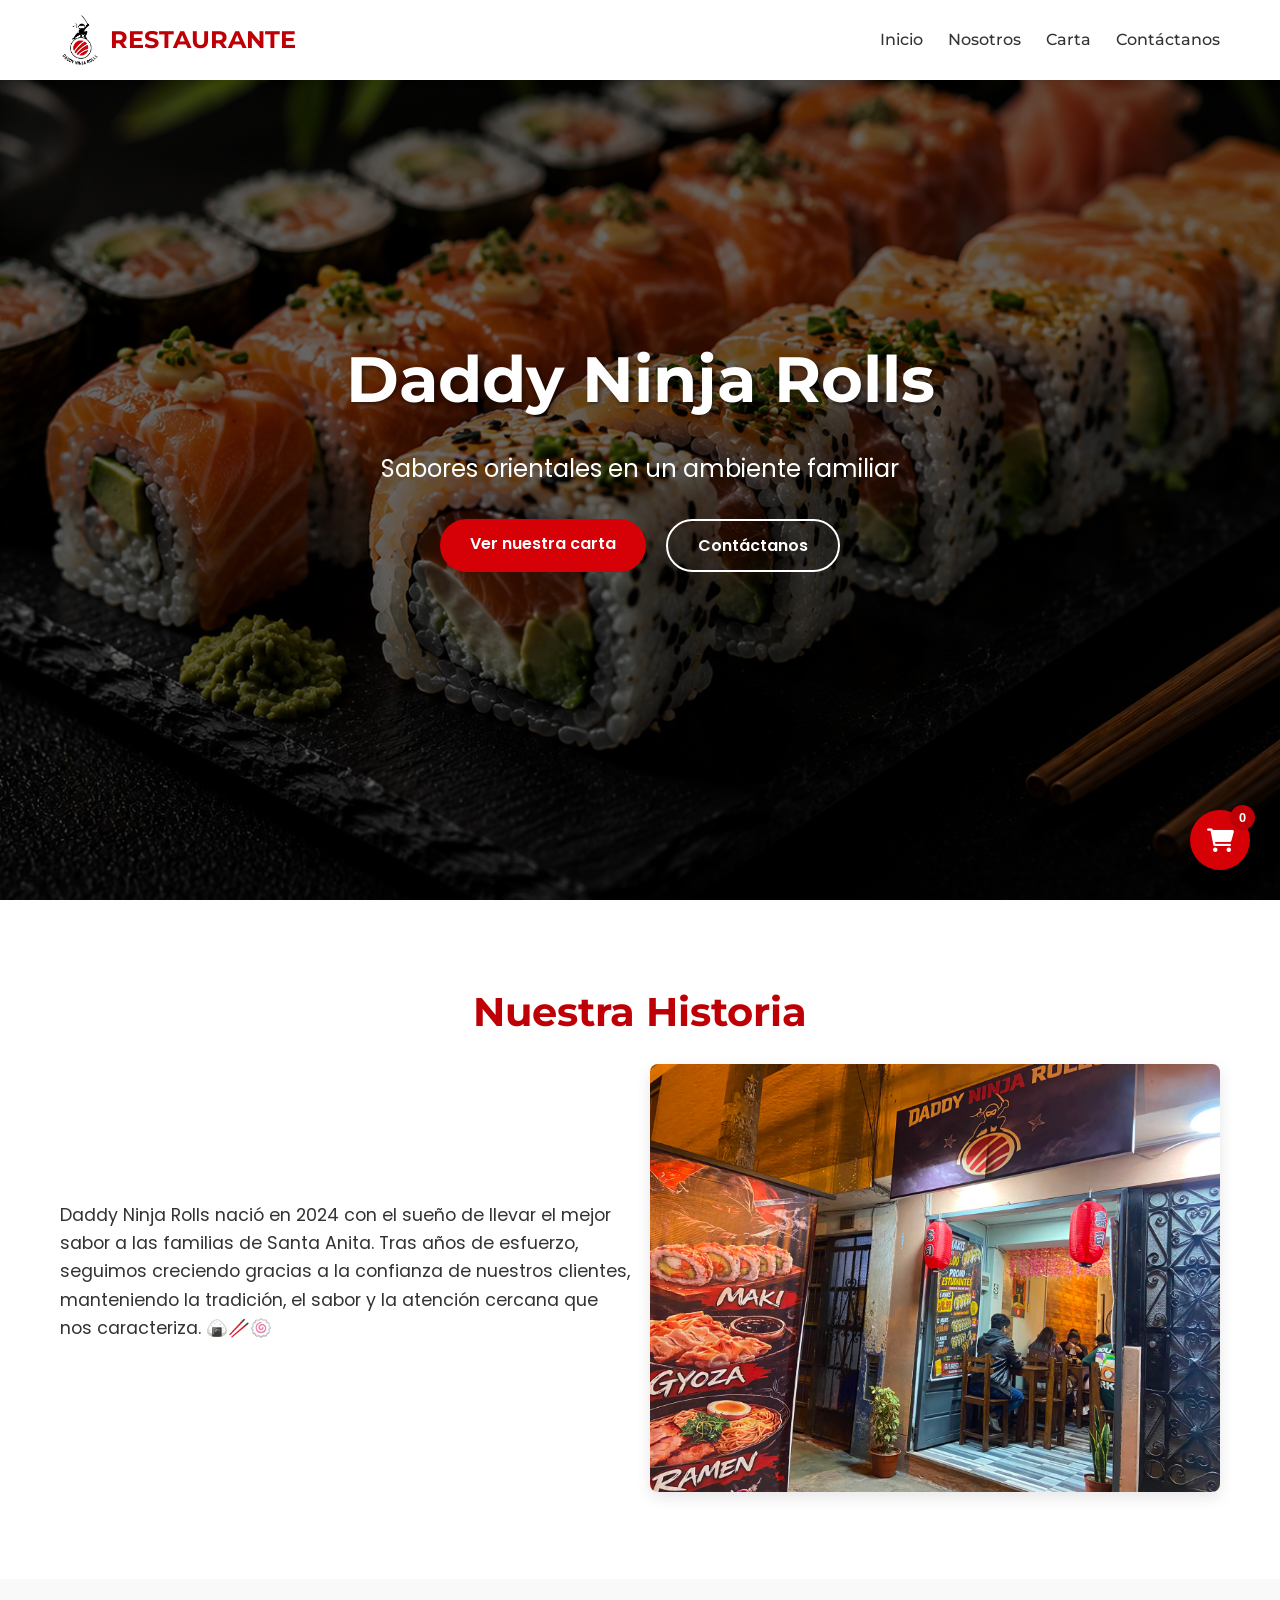
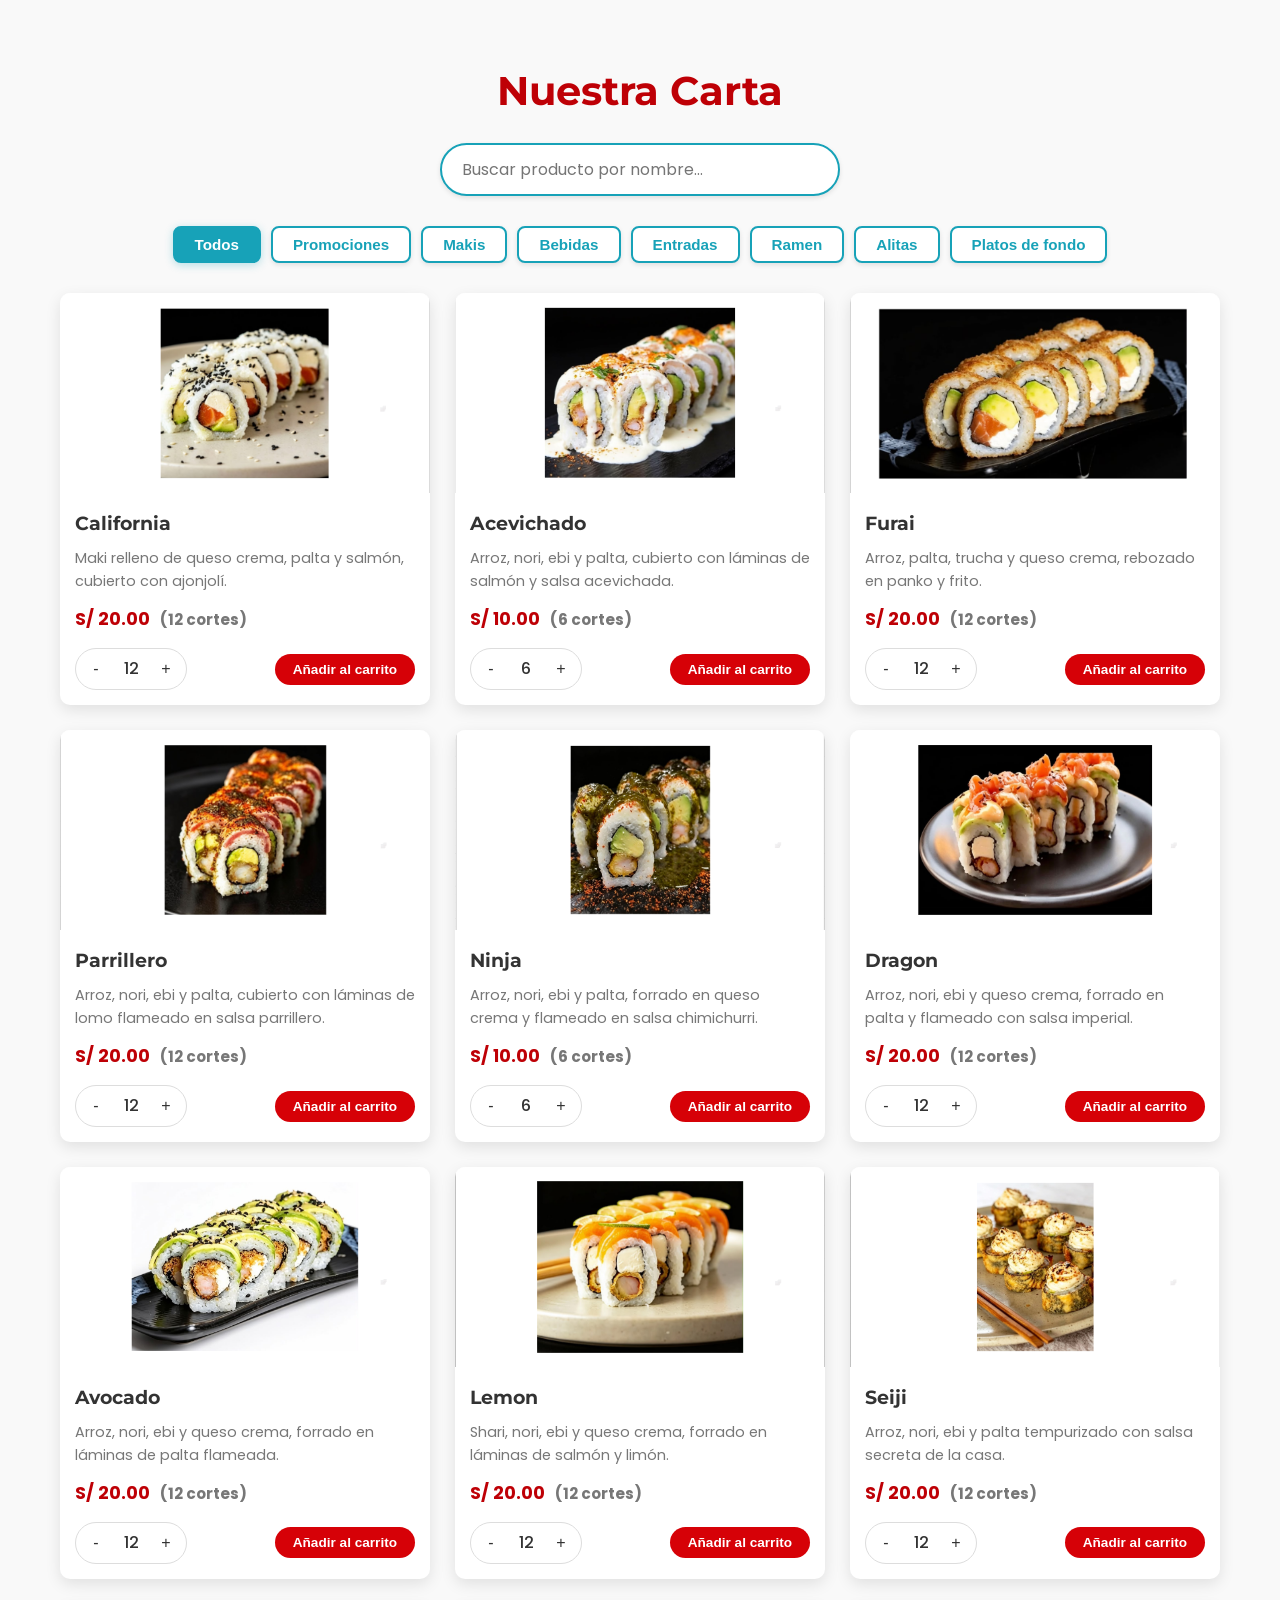
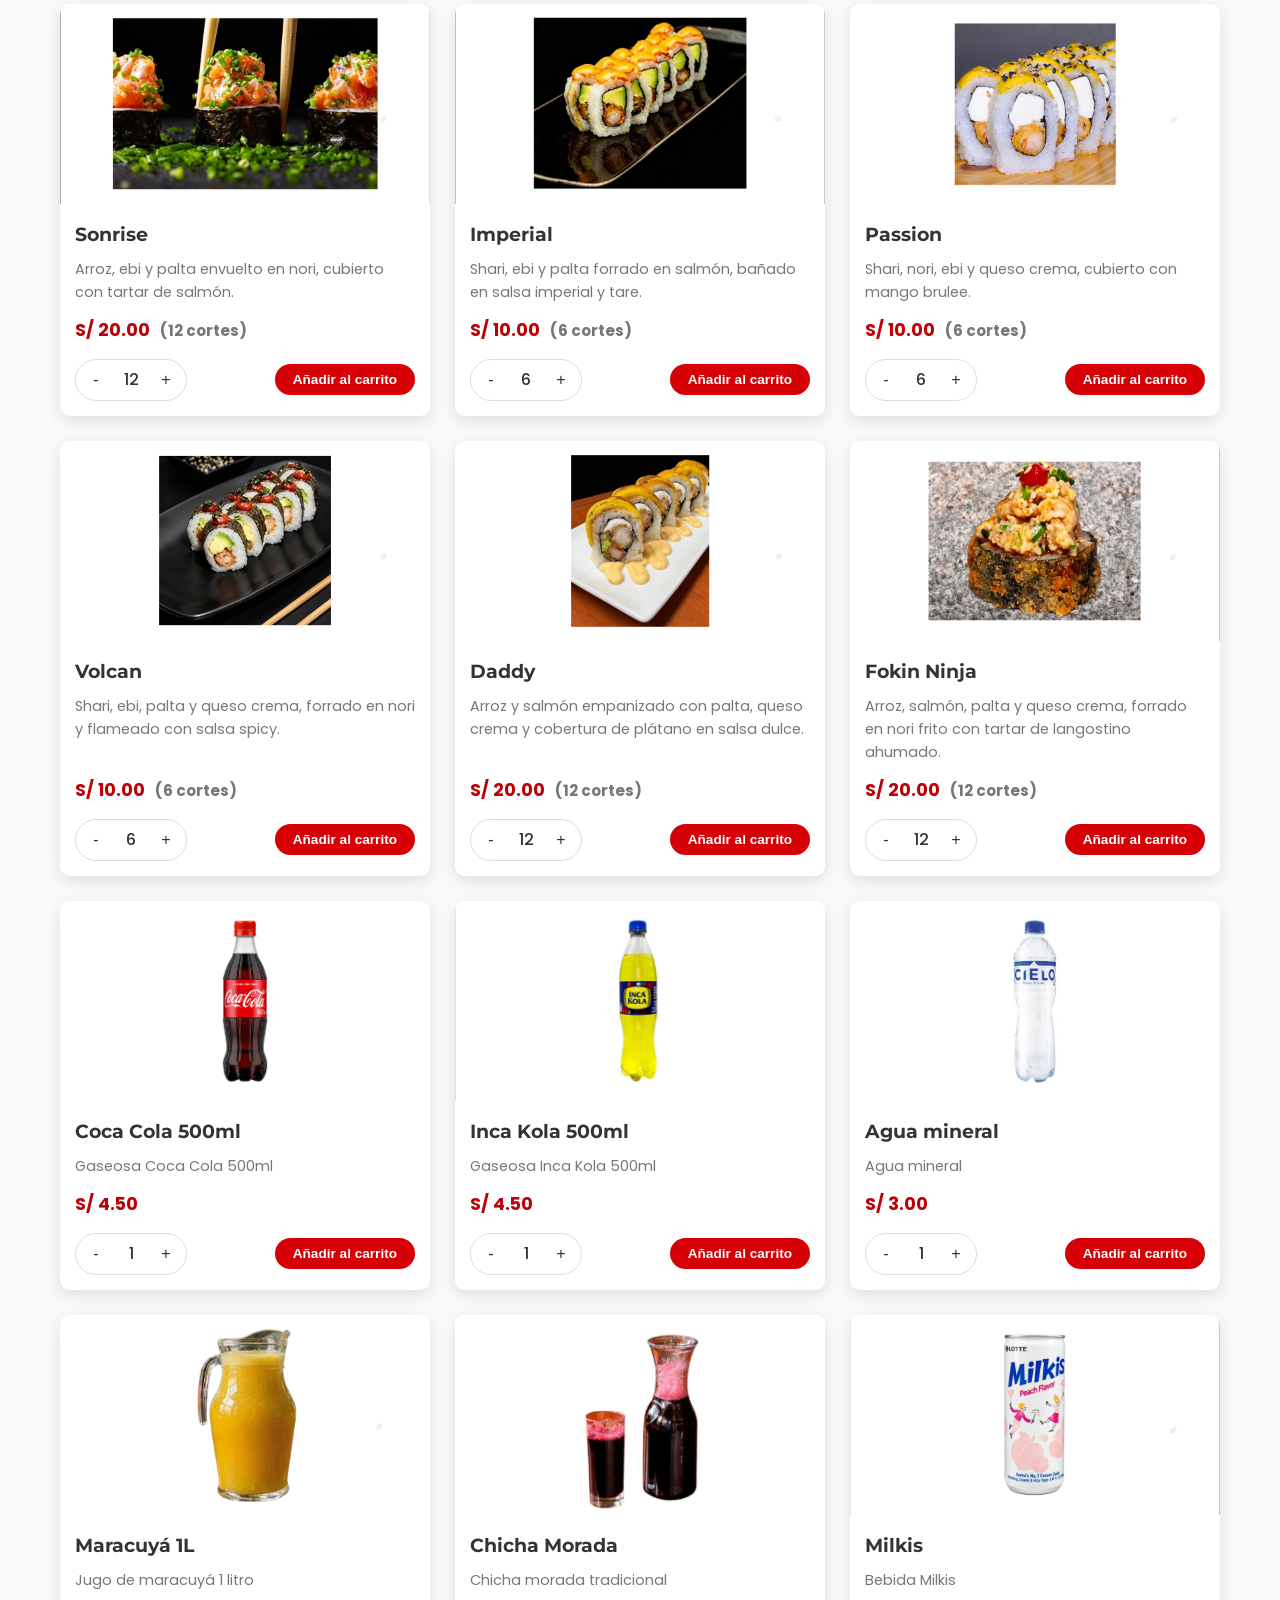
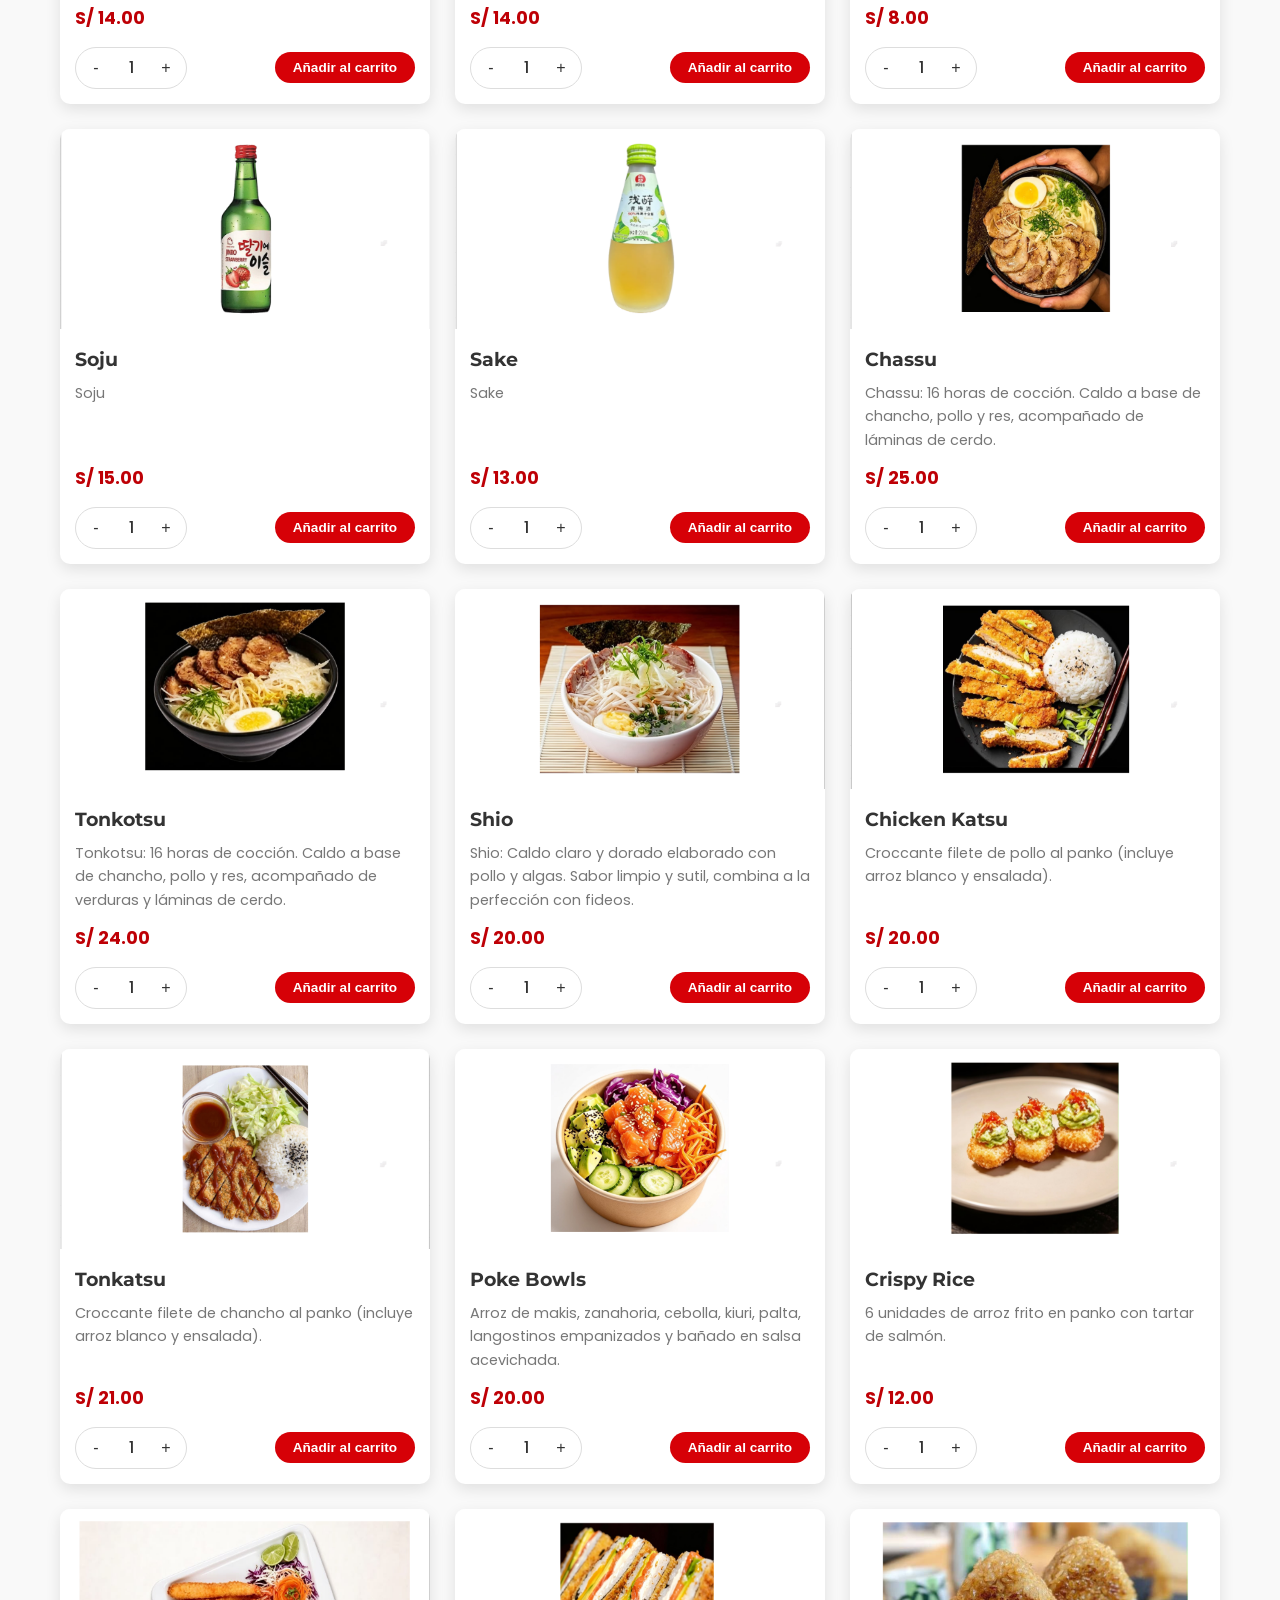
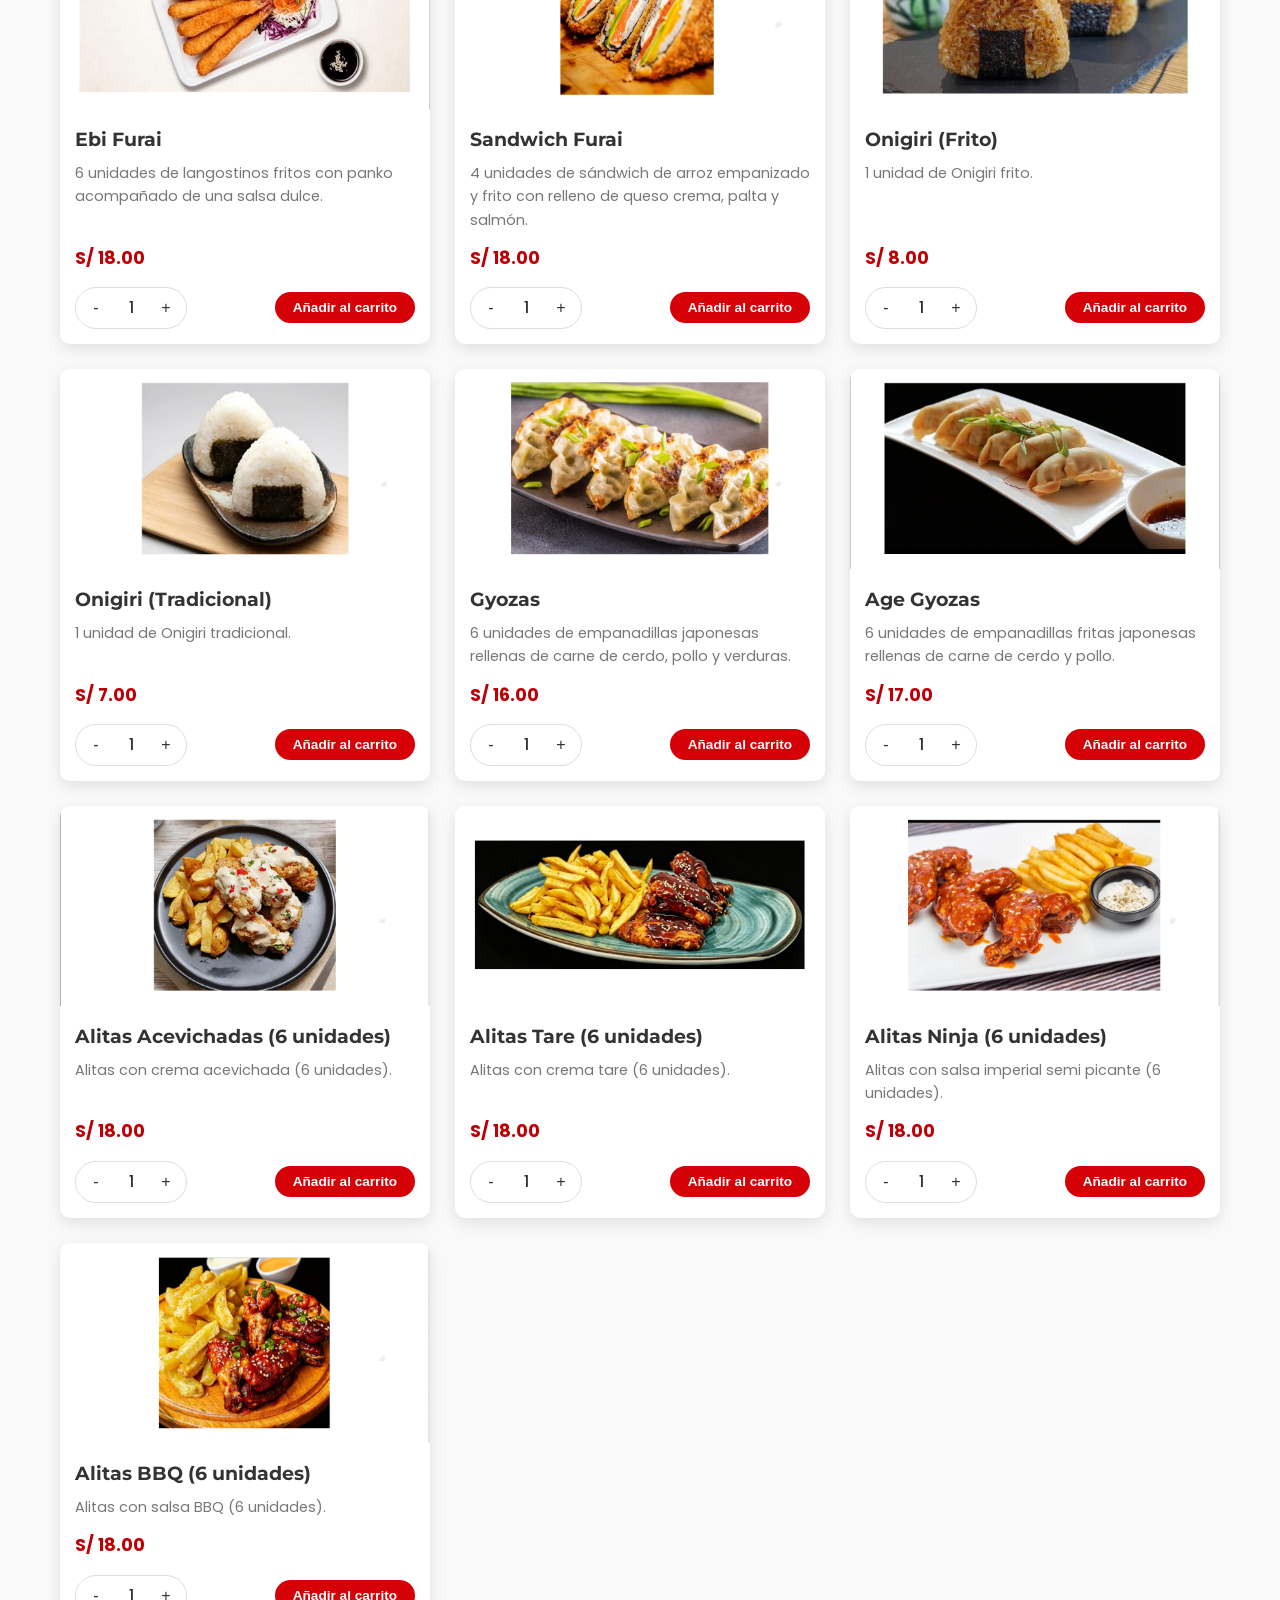
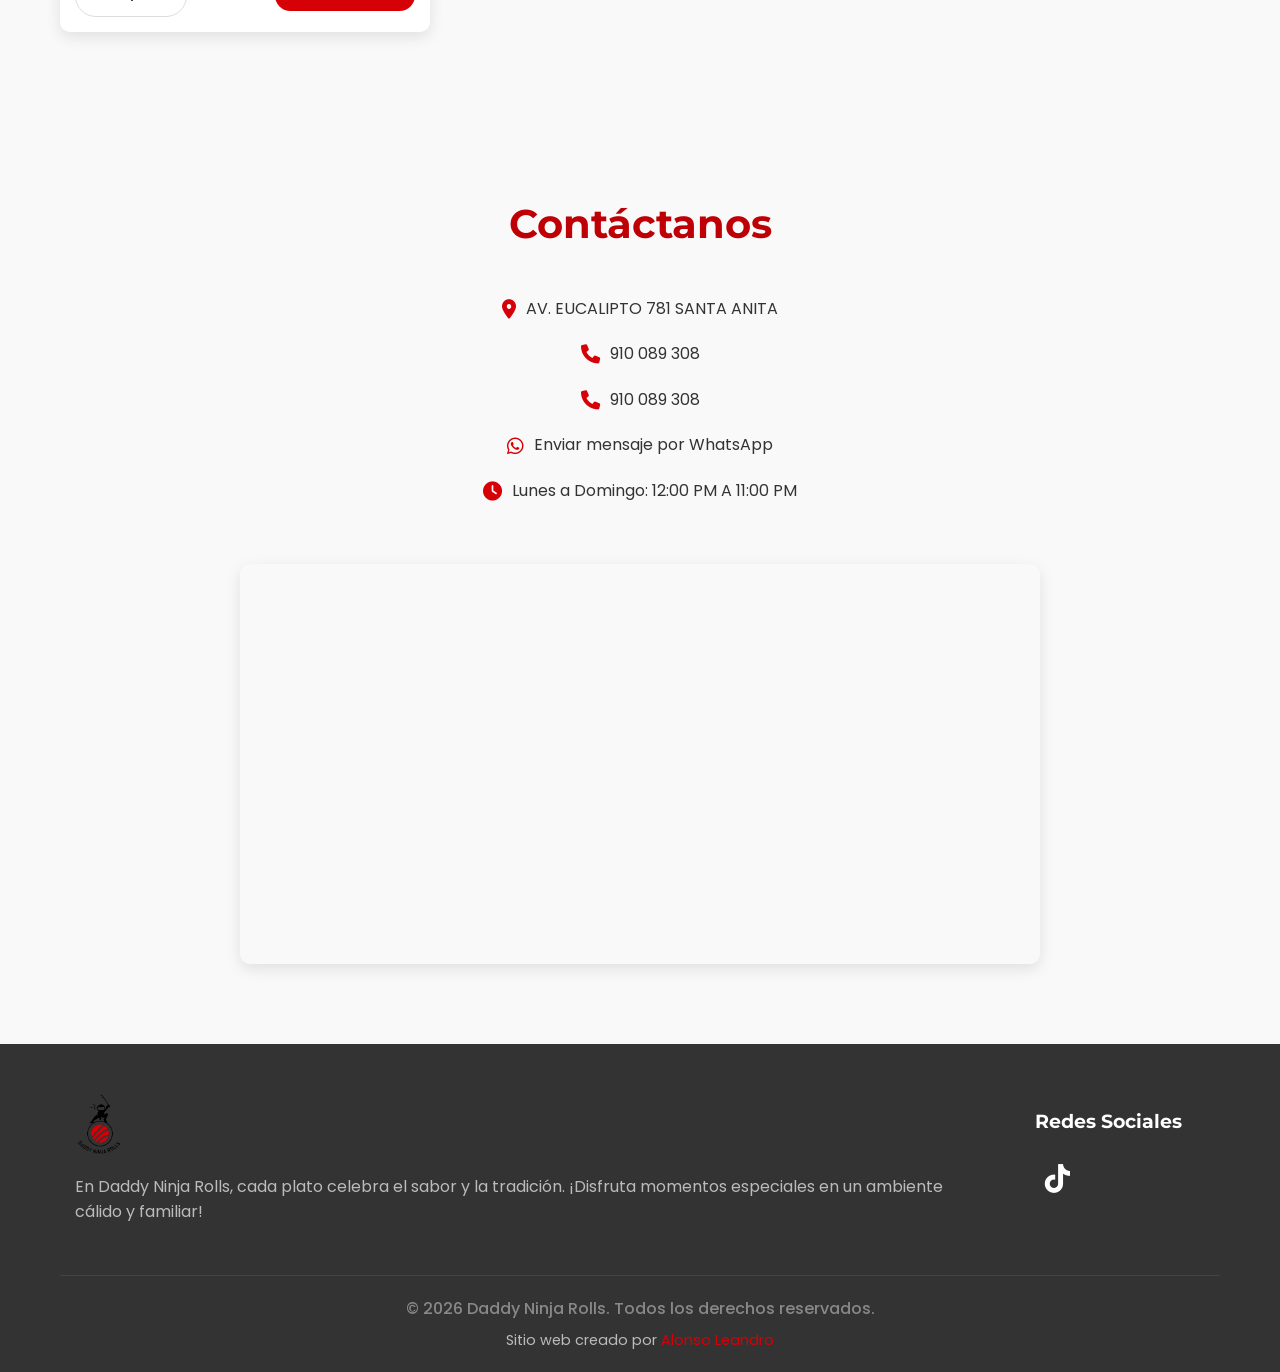
<file: index.html>
<!DOCTYPE html>
<html lang="es">
<head>
    <meta charset="UTF-8">
    <meta name="viewport" content="width=device-width, initial-scale=1.0">
    <link rel="icon" type="image/png" href="images/logo.png">
    <title>Daddy Ninja Rolls</title>
    <link rel="stylesheet" href="./styles/main.css">
    <link rel="stylesheet" href="./styles/animations.css">
    <link rel="stylesheet" href="https://cdnjs.cloudflare.com/ajax/libs/font-awesome/6.0.0/css/all.min.css">
    <link href="https://fonts.googleapis.com/css2?family=Montserrat:wght@400;500;600;700&family=Poppins:wght@300;400;600&display=swap" rel="stylesheet">
    <!-- Google tag (gtag.js) -->
    <script async src="https://www.googletagmanager.com/gtag/js?id=G-RBL60HYBQC"></script>
    <script>
        window.dataLayer = window.dataLayer || [];
        function gtag(){dataLayer.push(arguments);}
        gtag('js', new Date());

        gtag('config', 'G-RBL60HYBQC');
    </script>
</head>
<body>
    <!-- Navbar importado -->
    <div id="navbar-placeholder"></div>

    <!-- Hero Section -->
    <section class="hero" id="home">
        <div class="hero-content">
            <h1 class="hero-title">Daddy Ninja Rolls</h1>
            <p class="hero-subtitle">Sabores orientales en un ambiente familiar</p>
            <div class="hero-buttons">
                <a href="#menu" class="btn btn-primary">Ver nuestra carta</a>
                <a href="#contact" class="btn btn-outline">Contáctanos</a>
            </div>
        </div>
    </section>

    <section class="about" id="about">
        <div class="container">
            <h2 class="section-title">Nuestra Historia</h2>
            <div class="about-content">
                <div class="about-text">
                    <p>Daddy Ninja Rolls nació en 2024 con el sueño de llevar el mejor sabor a las familias de Santa Anita. Tras años de esfuerzo, seguimos creciendo gracias a la confianza de nuestros clientes, manteniendo la tradición, el sabor y la atención cercana que nos caracteriza. 🍙🥢🍥</p>
                </div>
                <div class="about-image">
                    <img src="./images/restaurant-exterior.jpg" alt="Exterior del restaurante" loading="lazy">
                </div>
            </div>
        </div>
    </section>

    <!-- Menu Section -->
    <section class="menu" id="menu">
        <div class="container">
            <h2 class="section-title">Nuestra Carta</h2>

            <div class="menu-search">
                <input type="text" id="search-input" class="search-input" placeholder="Buscar producto por nombre...">
            </div>

            <div class="menu-filters">
                <button class="filter-btn active" data-category="todos">Todos</button>
                <button class="filter-btn" data-category="promociones">Promociones</button>
                <button class="filter-btn" data-category="makis">Makis</button>
                <button class="filter-btn" data-category="bebidas">Bebidas</button>
                <button class="filter-btn" data-category="entradas">Entradas</button>
                <button class="filter-btn" data-category="ramen">Ramen</button>
                <button class="filter-btn" data-category="alitas">Alitas</button>
                <button class="filter-btn" data-category="platos-de-fondo">Platos de fondo</button>
            </div>
            
            <div class="menu-items" id="menu-items">
                <!-- Los productos se cargarán dinámicamente desde JS -->
            </div>
        </div>
    </section>

    <!-- Contact Section -->
    <section class="contact" id="contact">
        <div class="container">
            <h2 class="section-title">Contáctanos</h2>
            <div class="contact-content">
                <div class="contact-info">
                    <div class="info-item">
                        <i class="fas fa-map-marker-alt"></i>
                        <p>AV. EUCALIPTO 781 SANTA ANITA</p>
                    </div>
                    <div class="info-item">
                        <i class="fas fa-phone"></i>
                        <p><a href="tel:+51910089308">910 089 308</a></p>
                    </div>
                    <div class="info-item">
                        <i class="fas fa-phone"></i>
                        <p><a href="tel:+51910089308">910 089 308</a></p>
                    </div>
                    <div class="info-item">
                        <i class="fab fa-whatsapp"></i>
                        <p>
                            <a href="https://wa.me/51910089308?text=Hola%2C%20quiero%20más%20información..." target="_blank">Enviar mensaje por WhatsApp</a>
                        </p>
                    </div>
                    <div class="info-item">
                        <i class="fas fa-clock"></i>
                        <p>Lunes a Domingo: 12:00 PM A 11:00 PM</p>
                    </div>
                </div>
                <div class="contact-map">
                    <iframe src="https://www.google.com/maps/embed?pb=!1m18!1m12!1m3!1d3901.966050242326!2d-76.97931872516178!3d-12.045856888190873!2m3!1f0!2f0!3f0!3m2!1i1024!2i768!4f13.1!3m3!1m2!1s0x9105c7004adcb573%3A0x8fd5560b2339c72a!2sDaddy%20Ninja%20Rolls%20-%20Makis!5e0!3m2!1ses-419!2spe!4v1780555941811!5m2!1ses-419!2spe" allowfullscreen="" loading="lazy" referrerpolicy="no-referrer-when-downgrade"></iframe>
                </div>
            </div>
        </div>
    </section>

    <!-- Footer importado -->
    <div id="footer-placeholder"></div>

    <!-- Floating Cart Button -->
    <button type="button" class="cart-float" id="cart-btn">
        <i class="fas fa-shopping-cart"></i>
        <span class="cart-count" id="cart-count">0</span>
    </button>

    <!-- Cart Modal -->
    <div class="cart-overlay" id="cart-overlay"></div>
    <div class="cart-container" id="cart-modal">
        <!-- Paso 1: Vista del Carrito -->
        <div class="cart-step" id="cart-step-1">
            <div class="cart-header">
                <h3>Tu Pedido</h3>
                <button class="close-cart" id="close-cart">&times;</button>
            </div>
            <div class="cart-items" id="cart-items">
                <!-- Los items del carrito se agregarán aquí dinámicamente -->
            </div>
            <div class="cart-footer">
                <div class="cart-total">
                    <span>Total:</span>
                    <span id="cart-total">S/0.00</span>
                </div>
                <button class="btn btn-primary" id="checkout">Realizar Pedido</button>
            </div>
        </div>

        <!-- Paso 2: Formulario de Información -->
        <div class="cart-step" id="cart-step-2">
            <div class="cart-header">
                <button class="back-to-cart" id="back-to-cart">
                    <i class="fas fa-arrow-left"></i>
                </button>
                <h3>Información del Pedido</h3>
                <button class="close-cart" id="close-cart-2">&times;</button>
            </div>
            <div class="customer-info">
                <form id="order-form">
                    <div class="form-group">
                        <label for="customer-name">Nombre *</label>
                        <input type="text" id="customer-name" required>
                    </div>
                    <div class="form-group">
                        <label for="customer-phone">Teléfono *</label>
                        <input type="tel" id="customer-phone" required>
                    </div>
                    <div class="form-group">
                        <label for="delivery-payment">Tipo de Pago *</label>
                        <div class="radio-group">
                            <label><input type="radio" name="delivery-payment" value="Efectivo" required> Efectivo</label>
                            <label><input type="radio" name="delivery-payment" value="Yape"> Yape</label>
                            <label><input type="radio" name="delivery-payment" value="Plin"> Plin</label>
                            <label><input type="radio" name="delivery-payment" value="Otro"> Tarjeta</label>
                        </div>
                    </div>
                    <div class="form-group">
                        <label for="delivery-type">Tipo de Entrega *</label>
                        <select id="delivery-type" required>
                            <option value="">Seleccionar</option>
                            <option value="pickup">Recoger en el Local</option>
                            <option value="delivery">Delivery</option>
                        </select>
                    </div>
                    
                    <!-- Campos para Recoger en Local -->
                    <div class="delivery-fields" id="pickup-fields">
                        <div class="form-group">
                            <label for="pickup-time">Tiempo estimado para recoger *</label>
                            <select id="pickup-time" required>
                                <option value="">Seleccionar</option>
                                <option value="20-25">20 - 25 minutos</option>
                                <option value="25-30">25 - 30 minutos</option>
                                <option value="30-plus">30 minutos a más</option>
                            </select>
                        </div>
                        <div class="form-group">
                            <label for="pickup-notes">Observaciones</label>
                            <textarea id="pickup-notes" rows="2"></textarea>
                        </div>
                    </div>
                    
                    <!-- Campos para Delivery -->
                    <div class="delivery-fields" id="delivery-fields">
                        <div class="form-group">
                            <label for="delivery-address">Dirección de Entrega *</label>
                            <input type="text" id="delivery-address">
                        </div>
                        <div class="form-group">
                            <label for="delivery-notes">Observaciones</label>
                            <textarea id="delivery-notes" rows="2"></textarea>
                        </div>
                    </div>
                </form>
            </div>
            <div class="form-actions">
                <button class="btn btn-outline" id="cancel-order">Cancelar</button>
                <button class="btn btn-primary" id="submit-order">
                    <span>Enviar Pedido</span>
                    <i class="fab fa-whatsapp" style="color: #fff; margin-left: 8px; font-size: 1.1em;"></i>
                </button>
            </div>
        </div>
    </div>

    <script src="./scripts/products.js"></script>
    <script src="./scripts/cart.js"></script>
    <script src="./scripts/main.js"></script>
</body>
</html>
</file>
<file: styles/main.css>
:root {
    --primary-color: #d60107;
    --primary-dark: #be0006;
    --white: #ffffff;
    --black: #333333;
    --gray: #777777;
    --light-gray: #f5f5f5;
    --background-light: #f9f9f9;
    --success-color: #2ecc71;
    --danger-color: #e74c3c;
    --disabled-color: #95a5a6;
}

* {
    margin: 0;
    padding: 0;
    box-sizing: border-box;
}

body {
    font-family: 'Poppins', sans-serif;
    color: var(--black);
    line-height: 1.6;
    overflow-x: hidden;
}

.container {
    width: 100%;
    max-width: 1200px;
    margin: 0 auto;
    padding: 0 20px;
}

/* Hero Section */
.hero {
    height: 100vh;
    background: linear-gradient(rgba(0, 0, 0, 0.6), rgba(0, 0, 0, 0.6)), url('../images/hero.jpg') center/cover no-repeat;
    display: flex;
    align-items: center;
    justify-content: center;
    text-align: center;
    color: var(--white);
}

.hero-content {
    max-width: 800px;
    padding: 0 20px;
}

.hero-title {
    font-family: 'Montserrat', sans-serif;
    font-size: 4rem;
    font-weight: 700;
    margin-bottom: 20px;
    text-shadow: 2px 2px 4px rgba(0, 0, 0, 0.5);
}

.hero-subtitle {
    font-size: 1.5rem;
    margin-bottom: 30px;
}

.hero-buttons {
    display: flex;
    justify-content: center;
    gap: 20px;
}

.btn {
    padding: 12px 30px;
    border-radius: 30px;
    font-weight: 600;
    text-decoration: none;
    transition: all 0.3s ease;
    display: inline-block;
}

.btn-primary {
    background-color: var(--primary-color);
    color: var(--white);
}

.btn-primary:hover {
    background-color: var(--primary-dark);
    transform: translateY(-3px);
    box-shadow: 0 5px 15px rgba(0, 0, 0, 0.2);
}

.btn-outline {
    border: 2px solid var(--white);
    color: var(--white);
}

.btn-outline:hover {
    background-color: var(--white);
    color: var(--black);
    transform: translateY(-3px);
    box-shadow: 0 5px 15px rgba(0, 0, 0, 0.2);
}

#checkout {
    display: block;
    margin: 0 auto;
}

#cancel-order {
    background-color: var(--danger-color);
    color: var(--white);
    border: none;
    padding: 10px 20px;
    border-radius: 30px;
    cursor: pointer;
    font-weight: 600;
    transition: background 0.3s ease;
    font-size: 0.9rem;
}

#cancel-order:hover {
    background-color: #c0392b;
}

#submit-order {
    background-color: var(--success-color);
}

#submit-order:hover {
    background-color: #27ae60;
}

#checkout {
    background-color: var(--success-color);
}

#checkout:hover {
    background-color: #27ae60;
}

.section-title {
    font-family: 'Montserrat', sans-serif;
    font-size: 2.5rem;
    font-weight: 700;
    text-align: center;
    margin-bottom: 10px;
    color: var(--primary-dark);
}

.section-subtitle {
    font-size: 1.2rem;
    text-align: center;
    color: var(--gray);
    margin-bottom: 40px;
}

.about {
    padding: 80px 0;
    text-align: center;
}

.about-content {
    display: flex;
    flex-wrap: wrap;
    justify-content: space-between;
    align-items: center;
    margin-top: 20px;
    gap: 20px;
}

.about-text {
    flex: 1;
    min-width: 300px;
    text-align: left;
    margin-bottom: 0;
}

.about-text p {
    margin-bottom: 20px;
    font-size: 1.1rem;
    text-align: left;
}

.about-image {
    flex: 1;
    min-width: 300px;
}

.about-image img {
    max-width: 100%;
    border-radius: 8px;
    box-shadow: 0 5px 15px rgba(0, 0, 0, 0.1);
}

.menu {
    padding: 80px 0;
    text-align: center;
    background-color: var(--background-light);
}

.menu-filters {
    display: flex;
    justify-content: center;
    flex-wrap: wrap;
    gap: 10px;
    margin: 10px 0 20px;
}

.menu-search {
    display: flex;
    justify-content: center;
    margin: 20px 0 30px;
}

.search-input {
    width: 100%;
    max-width: 400px;
    padding: 12px 20px;
    border: 2px solid #17a2b8;
    border-radius: 30px;
    font-size: 1rem;
    font-family: 'Poppins', sans-serif;
    transition: all 0.3s ease;
    box-shadow: 0 2px 5px rgba(0, 0, 0, 0.1);
}

.search-input:focus {
    outline: none;
    border-color: #0f8fae;
    box-shadow: 0 2px 10px rgba(23, 162, 184, 0.3);
}

.filter-btn {
    padding: 8px 20px;
    background: var(--white);
    border: 2px solid #17a2b8;
    border-radius: 8px;
    color: #17a2b8;
    font-size: 0.95rem;
    font-weight: 600;
    transition: all 0.3s ease;
    cursor: pointer;
    box-shadow: 0 2px 5px rgba(0, 0, 0, 0.1);
}

.filter-btn.active {
    background: #17a2b8;
    color: var(--white);
    border-color: #17a2b8;
    box-shadow: 0 2px 8px rgba(23, 162, 184, 0.3);
}

.filter-btn:hover:not(.active) {
    background: rgba(23, 162, 184, 0.1);
    border-color: #138496;
    transform: translateY(-2px);
}

.menu-items {
    display: grid;
    grid-template-columns: repeat(auto-fill, minmax(280px, 1fr));
    gap: 25px;
    margin-top: 30px;
}

.menu-item {
    background: var(--white);
    border-radius: 10px;
    overflow: hidden;
    box-shadow: 0 5px 15px rgba(0, 0, 0, 0.1);
    transition: transform 0.3s ease;
    display: flex;
    flex-direction: column;
    height: 100%;
}

.menu-item:hover {
    transform: translateY(-10px);
}

.item-image {
    height: 200px;
    overflow: hidden;
    position: relative;
}

.item-image img {
    width: 100%;
    height: 100%;
    object-fit: cover;
    transition: transform 0.5s ease;
}

.menu-item:hover .item-image img {
    transform: scale(1.1);
}

.sold-out {
    position: absolute;
    top: 10px;
    right: 10px;
    background-color: var(--danger-color);
    color: var(--white);
    padding: 5px 10px;
    border-radius: 20px;
    font-size: 0.8rem;
    font-weight: 600;
}

.item-info {
    padding: 15px;
    text-align: left;
    flex: 1;
    display: flex;
    flex-direction: column;
}

.item-info h3 {
    font-family: 'Montserrat', sans-serif;
    font-size: 1.2rem;
    margin-bottom: 8px;
    color: var(--black);
}

.description {
    color: var(--gray);
    margin-bottom: 12px;
    font-size: 0.9rem;
    flex: 1;
}

.price {
    font-weight: 700;
    font-size: 1.1rem;
    color: var(--primary-dark);
    margin-bottom: 15px;
    display: block;
}

.item-actions {
    display: flex;
    justify-content: space-between;
    align-items: center;
    margin-top: auto;
}

.portion {
    font-size: 0.95rem;
    color: var(--gray);
    display: inline-block;
    margin-left: 6px;
}

/* Contact Section */
.contact {
    padding: 80px 0;
    text-align: center;
    background-color: var(--background-light);
}

.contact-content {
    display: flex;
    flex-direction: column;
    align-items: center;
    margin-top: 40px;
}

.contact-info {
    margin-bottom: 20px;
    text-align: center;
    width: 100%;
}

.info-item {
    margin-bottom: 20px;
    display: flex;
    align-items: center;
    justify-content: center;
    gap: 10px;
}

.info-item i {
    color: var(--primary-color);
    font-size: 1.2rem;
}

.info-item a {
    color: var(--black);
    text-decoration: none;
    transition: color 0.3s;
}

.info-item a:hover {
    color: var(--primary-color);
}

.contact-map {
    width: 100%;
    max-width: 800px;
    height: 400px;
    margin-top: 20px;
    border-radius: 10px;
    overflow: hidden;
    box-shadow: 0 5px 15px rgba(0, 0, 0, 0.1);
}

.contact-map iframe {
    width: 100%;
    height: 100%;
    border: none;
}

/* Footer */
.footer {
    background-color: var(--black);
    color: var(--white);
    padding: 50px 0 20px;
}

.footer-content {
    display: flex;
    flex-wrap: wrap;
    justify-content: space-between;
    align-items: center;
    text-align: left;
    margin-bottom: 30px;
    gap: 30px;
}

.footer-section {
    flex: 1;
    min-width: 250px;
    margin-bottom: 30px;
    padding: 0 15px;
}

.logo-section {
    flex: 1;
    min-width: 300px;
    display: flex;
    flex-direction: column;
    align-items: flex-start;
    margin-bottom: 0;
}

.footer-logo {
    height: 60px;
    margin-bottom: 20px;
}

.footer-description {
    max-width: 100%;
    margin: 0 auto 20px;
    color: #bbb;
}

.social-section {
    flex: 0 0 auto;
    min-width: 200px;
}

.social-section h4 {
    font-family: 'Montserrat', sans-serif;
    margin-bottom: 20px;
    font-size: 1.2rem;
}

.social-icons {
    display: flex;
    justify-content: flex-start;
    gap: 15px;
}

.social-icons a {
    font-size: 1.8rem;
    margin: 0 10px;
    transition: all 0.3s ease;
}

.social-icons a.facebook-icon {
    color: #1877f2;
}

.social-icons a.instagram-icon {
    color: #e4405f;
}

.social-icons a:hover {
    transform: scale(1.2);
}

.footer-bottom {
    text-align: center;
    padding-top: 20px;
    border-top: 1px solid #444;
    display: flex;
    flex-direction: column;
    gap: 8px;
}

.footer-dark-text {
    color: #888;
    font-weight: 500;
    margin-bottom: 0;
}

.footer-created-by {
    color: #bbb;
    font-size: 0.9rem;
    margin-top: 0;
}

.creator-name {
    color: var(--primary-color);
    text-decoration: none;
    position: relative;
    display: inline-block;
}

.creator-name:hover {
    text-decoration: underline;
}

.creator-name::after {
    content: '';
    position: absolute;
    top: -2px;
    left: -2px;
    right: -2px;
    bottom: -2px;
    background: var(--primary-color);
    z-index: -1;
    border-radius: 4px;
    opacity: 0;
    transition: opacity 0.3s, box-shadow 0.3s;
}

.creator-name:hover::after {
    opacity: 0.4;
    box-shadow: 0 0 10px 5px var(--primary-color);
    animation: creator-glow 2s infinite alternate;
}

@keyframes creator-glow {
    from {
        box-shadow: 0 0 5px 2px var(--primary-color);
    }
    to {
        box-shadow: 0 0 15px 7px var(--primary-color);
    }
}

/* Navbar */
.navbar {
    background-color: var(--white);
    box-shadow: 0 2px 10px rgba(0, 0, 0, 0.1);
    position: fixed;
    width: 100%;
    top: 0;
    z-index: 1000;
    padding: 15px 0;
    transition: all 0.3s ease;
}

.navbar .container {
    display: flex;
    justify-content: space-between;
    align-items: center;
}

.logo {
    display: flex;
    align-items: center;
    text-decoration: none;
}

.logo-img {
    height: 50px;
    margin-right: 10px;
}

.restaurant-name {
    font-family: 'Montserrat', sans-serif;
    font-size: 1.5rem;
    font-weight: 700;
    color: var(--primary-dark);
}

.nav-links {
    display: flex;
    list-style: none;
}

.nav-links li {
    margin-left: 25px;
}

.nav-links a {
    font-family: 'Montserrat', sans-serif;
    font-weight: 500;
    color: var(--black);
    text-decoration: none;
    font-size: 1rem;
    transition: color 0.3s ease;
    position: relative;
}

.nav-links a::after {
    content: '';
    position: absolute;
    width: 0;
    height: 2px;
    background-color: var(--primary-color);
    bottom: -5px;
    left: 0;
    transition: width 0.3s ease;
}

.nav-links a:hover::after {
    width: 100%;
}

.nav-links a:hover {
    color: var(--primary-dark);
}

.menu-toggle {
    background: none;
    border: none;
    font-size: 1.5rem;
    color: var(--black);
    cursor: pointer;
    display: none;
}

/* Carrito */
.cart-overlay {
    position: fixed;
    top: 0;
    left: 0;
    width: 100%;
    height: 100%;
    background-color: rgba(0, 0, 0, 0.5);
    z-index: 9998;
    display: none;
    opacity: 0;
    transition: opacity 0.3s ease;
}

.cart-overlay.active {
    display: block;
    opacity: 1;
}

.cart-container {
    position: fixed;
    top: 0;
    right: -400px;
    width: 350px;
    height: 100vh;
    background-color: var(--white);
    box-shadow: -2px 0 10px rgba(0, 0, 0, 0.1);
    z-index: 9999;
    transition: right 0.3s ease;
    display: flex;
    flex-direction: column;
}

.cart-container.active {
    right: 0;
}

/* Cart Steps */
.cart-step {
    display: none;
    flex-direction: column;
    height: 100%;
}

.cart-step.active {
    display: flex;
}

.cart-header {
    padding: 15px 20px;
    border-bottom: 1px solid var(--light-gray);
    display: flex;
    justify-content: space-between;
    align-items: center;
    position: relative;
}

.cart-header h3 {
    margin: 0;
    font-size: 1.2rem;
    flex: 1;
    text-align: center;
}

.close-cart {
    background: none;
    border: none;
    font-size: 1.5rem;
    cursor: pointer;
    color: var(--gray);
    transition: all 0.3s ease;
}

.close-cart:hover {
    color: var(--danger-color);
    transform: rotate(90deg);
}

.back-to-cart {
    background: none;
    border: none;
    font-size: 1.2rem;
    color: var(--gray);
    cursor: pointer;
    position: absolute;
    left: 15px;
    top: 15px;
    transition: all 0.3s;
}

.back-to-cart:hover {
    color: var(--primary-dark);
    transform: translateX(-3px);
}

.cart-items {
    flex: 1;
    overflow-y: auto;
    padding: 15px;
}

.empty-cart {
    text-align: center;
    color: var(--gray);
    padding: 40px 0;
}

.cart-item {
    display: flex;
    justify-content: space-between;
    align-items: center;
    padding: 10px 0;
    border-bottom: 1px solid var(--light-gray);
}

.cart-item:last-child {
    border-bottom: none;
}

.cart-item-info {
    flex: 1;
}

.cart-item-info h4 {
    margin-bottom: 5px;
    font-size: 0.95rem;
}

.cart-item-info p {
    color: var(--primary-dark);
    font-weight: 600;
    font-size: 0.9rem;
}

.cart-item-actions {
    display: flex;
    align-items: center;
    gap: 10px;
}

.cart-footer {
    padding: 15px;
    border-top: 1px solid var(--light-gray);
    background-color: var(--white);
}

.cart-total {
    display: flex;
    justify-content: space-between;
    margin-bottom: 15px;
    font-weight: 600;
    font-size: 1.1rem;
    flex-wrap: wrap;
    align-items: center;
    gap: 8px;
}

.form-group {
    margin-bottom: 15px;
}

.form-group label {
    display: block;
    margin-bottom: 5px;
    font-weight: 500;
    font-size: 0.9rem;
}

.form-group input,
.form-group select,
.form-group textarea {
    width: 100%;
    padding: 8px 12px;
    border: 1px solid #333;
    border-radius: 4px;
    font-family: inherit;
    font-size: 0.9rem;
    transition: border-color 0.3s ease;
}

.form-group input:focus,
.form-group select:focus,
.form-group textarea:focus {
    border-color: var(--primary-color);
    outline: none;
    box-shadow: 0 0 0 2px rgba(214, 1, 7, 0.2);
}

.form-group.invalid input,
.form-group.invalid select,
.form-group.invalid textarea {
    border-color: var(--danger-color);
    background-color: rgba(231, 76, 60, 0.05);
}

.form-group.invalid .error-message {
    display: block;
    color: var(--danger-color);
    font-size: 0.8rem;
    margin-top: 5px;
}

.error-message {
    display: none;
}

.delivery-fields {
    display: none;
    margin-top: 10px;
    padding: 15px;
    background-color: rgba(214, 1, 7, 0.05);
    border-radius: 5px;
    border: 1px solid #eee;
}

.delivery-fields.active {
    display: block;
    animation: fadeIn 0.3s ease;
}

.radio-group {
    display: flex;
    gap: 15px;
}

.radio-group label {
    display: inline-flex;
    align-items: center;
    gap: 5px;
    padding: 0;
    border: none;
    background: none;
}

.radio-group label:hover {
    border-color: var(--primary-color);
}

.radio-group input[type="radio"]:checked + label {
    border-color: var(--primary-color);
    background-color: rgba(214, 1, 7, 0.1);
}

.customer-info {
    flex: 1;
    overflow-y: auto;
    padding: 15px;
}

.form-actions {
    display: flex;
    justify-content: space-between;
    padding: 15px;
    border-top: 1px solid var(--light-gray);
    background-color: var(--white);
}

.quantity-value {
    display: inline-block;
    width: 40px;
    text-align: center;
    font-weight: 500;
    font-size: 1rem;
    line-height: 30px;
}

.quantity-control {
    display: flex;
    align-items: center;
    border: 1px solid #ddd;
    border-radius: 30px;
    padding: 5px;
    background: white;
}
.quantity-btn {
    background: none;
    border: none;
    width: 30px;
    height: 30px;
    font-size: 1rem;
    cursor: pointer;
    color: var(--black);
    border-radius: 50%;
}
.quantity-btn:hover {
    background: #f0f0f0;
}

/* Botón Añadir al carrito con hover */
.add-to-cart {
    background-color: var(--primary-color);
    color: var(--white);
    border: none;
    padding: 8px 18px;
    border-radius: 30px;
    cursor: pointer;
    font-weight: 600;
    font-size: 0.85rem;
    transition: all 0.3s ease;
}

.add-to-cart:hover {
    background-color: var(--primary-dark);
    transform: scale(1.02);
    box-shadow: 0 4px 10px rgba(0, 0, 0, 0.2);
}

/* Botón Seleccionar promoción con hover */
.select-promo {
    background-color: var(--primary-color);
    color: white;
    border: none;
    padding: 8px 18px;
    border-radius: 30px;
    cursor: pointer;
    font-weight: 600;
    font-size: 0.85rem;
    transition: all 0.3s ease;
    display: block;
    margin: 0 auto;
}

.select-promo:hover {
    background-color: var(--primary-dark);
    transform: scale(1.02);
    box-shadow: 0 4px 10px rgba(0, 0, 0, 0.2);
}

/* Ícono eliminar (basura) rojo */
.cart-item .remove-item {
    background: none;
    border: none;
    color: var(--danger-color);
    font-size: 1.2rem;
    cursor: pointer;
    transition: all 0.2s ease;
    padding: 5px;
    border-radius: 50%;
    width: 32px;
    height: 32px;
    display: inline-flex;
    align-items: center;
    justify-content: center;
}

.cart-item .remove-item:hover {
    background-color: rgba(231, 76, 60, 0.1);
    transform: scale(1.1);
    color: #c0392b;
}

/* Botón Eliminar promoción (nuevo estilo coherente) */
.promo-remove {
    background-color: var(--primary-color);
    border: none;
    color: var(--white);
    padding: 6px 16px;
    border-radius: 30px;
    font-size: 0.8rem;
    font-weight: 500;
    cursor: pointer;
    transition: all 0.2s ease;
    display: inline-flex;
    align-items: center;
    gap: 8px;
}

.promo-remove:hover {
    background-color: var(--primary-dark);
    transform: scale(1.02);
    box-shadow: 0 4px 10px rgba(0, 0, 0, 0.2);
}

/* Floating Cart Button */
.cart-float {
    position: fixed;
    width: 60px;
    height: 60px;
    bottom: 30px;
    right: 30px;
    background-color: var(--primary-color);
    color: var(--white);
    border-radius: 50%;
    text-align: center;
    box-shadow: 0 4px 10px rgba(0, 0, 0, 0.2);
    z-index: 999;
    display: flex;
    align-items: center;
    justify-content: center;
    font-size: 1.5rem;
    transition: all 0.3s ease;
    cursor: pointer;
    border: none;
}

.cart-float:hover {
    background-color: var(--primary-dark);
    transform: translateY(-5px);
    box-shadow: 0 6px 15px rgba(0, 0, 0, 0.3);
}

.cart-count {
    position: absolute;
    top: -5px;
    right: -5px;
    background-color: var(--primary-dark);
    color: var(--white);
    border-radius: 50%;
    width: 25px;
    height: 25px;
    display: flex;
    align-items: center;
    justify-content: center;
    font-size: 0.8rem;
    font-weight: 600;
}

.notification {
    position: fixed;
    bottom: 100px;
    right: 30px;
    background-color: var(--success-color);
    color: white;
    padding: 10px 20px;
    border-radius: 30px;
    box-shadow: 0 3px 10px rgba(0, 0, 0, 0.2);
    z-index: 1000;
    opacity: 0;
    transform: translateY(20px);
    transition: all 0.3s ease;
}

.notification.show {
    opacity: 1;
    transform: translateY(0);
}

.notification.error {
    background-color: var(--danger-color);
}

/* Estilos para promociones en el carrito */
.cart-item.promo-item {
    display: block;
    padding: 15px 0;
    border-bottom: 1px solid var(--light-gray);
}

.cart-item.promo-item .cart-item-info {
    margin-bottom: 12px;
}

.cart-item.promo-item .cart-item-info strong {
    font-size: 1rem;
    color: var(--primary-dark);
    display: block;
    margin-bottom: 4px;
}

.cart-item.promo-item .cart-item-info p {
    font-size: 0.9rem;
    color: var(--gray);
    margin: 0;
}

.promo-details {
    margin-top: 8px;
    padding: 12px;
    background-color: #fafafa;
    border-radius: 12px;
    border: 1px solid #eee;
    transition: all 0.2s;
}

.promo-details:hover {
    background-color: #fef9f9;
    border-color: var(--primary-color);
}

.promo-flavors-title {
    font-size: 0.85rem;
    font-weight: 600;
    color: var(--black);
    margin-bottom: 12px;
    padding-bottom: 6px;
    border-bottom: 1px dashed #ddd;
}

.flavor-selector {
    margin: 10px 0;
    padding-left: 8px;
}

.flavor-selector label {
    font-size: 0.9rem;
    font-weight: 500;
    color: var(--black);
    display: flex;
    align-items: center;
    flex-wrap: wrap;
    gap: 10px;
}

.flavor-selector select {
    flex: 1;
    min-width: 160px;
    padding: 8px 12px;
    border: 1px solid #ccc;
    border-radius: 24px;
    background-color: var(--white);
    font-family: inherit;
    font-size: 0.85rem;
    cursor: pointer;
    transition: all 0.2s;
}

.flavor-selector select:focus {
    outline: none;
    border-color: var(--primary-color);
    box-shadow: 0 0 0 2px rgba(214, 1, 7, 0.2);
}

.promo-extras {
    background-color: rgba(214, 1, 7, 0.05);
    padding: 10px 14px;
    border-radius: 16px;
    margin: 14px 0 12px 0;
    font-size: 0.85rem;
    color: var(--gray);
}

.promo-extras strong {
    color: var(--primary-dark);
    font-weight: 600;
}

/* Responsive */
@media (max-width: 768px) {
    .navbar {
        padding: 10px 0;
    }
    
    .nav-links {
        position: fixed;
        top: 70px;
        left: -100%;
        width: 100%;
        height: calc(100vh - 70px);
        background-color: var(--primary-dark);
        flex-direction: column;
        align-items: center;
        justify-content: flex-start;
        padding-top: 0;
        transition: left 0.3s ease;
        margin: 0;
    }
    
    .nav-links.active {
        left: 0;
    }
    
    .nav-links li {
        margin-left: 0;
        width: 100%;
        text-align: center;
        padding: 12px 0;
        border-bottom: 1px solid rgba(255,255,255,0.1);
    }

    .nav-links a {
        color: var(--white) !important;
        display: block;
        width: 100%;
        padding: 10px 0;
    }
    
    .nav-links a:hover {
        color: var(--light-gray) !important;
    }
    
    .menu-toggle {
        display: block;
    }

    .hero-title {
        font-size: 2.5rem;
    }

    .hero-subtitle {
        font-size: 1.2rem;
    }

    .about-content {
        flex-direction: column-reverse;
    }

    .about-text p {
        text-align: center;
    }

    .cart-container {
        width: 100%;
        max-width: 100%;
        height: 80vh;
        bottom: 0;
        top: auto;
        right: 0;
        left: 0;
        transform: translateY(100%);
        border-radius: 15px 15px 0 0;
        box-shadow: 0 -5px 15px rgba(0, 0, 0, 0.2);
    }

    .cart-container.active {
        transform: translateY(0);
        right: auto;
    }

    .cart-float {
        bottom: 20px;
        right: 20px;
        width: 55px;
        height: 55px;
        font-size: 1.3rem;
    }

    .notification {
        bottom: 90px;
        right: 20px;
    }

    .footer-content {
        flex-direction: column;
        align-items: center;
        text-align: center;
        gap: 15px;
    }

    .footer-description {
        max-width: 80%;
        font-size: 0.9rem;
    }

    .logo-section {
        margin-bottom: 20px;
    }

    .social-section {
        width: 100%;
    }

    .social-icons {
        justify-content: center;
        gap: 10px;
    }

    .social-icons a {
        font-size: 1.2rem;
    }

    .form-group {
        margin-bottom: 20px;
    }
    
    .radio-group {
        display: flex;
        gap: 15px;
    }

    .radio-group label {
        display: inline-flex;
        align-items: center;
        gap: 5px;
        padding: 0;
        border: none;
        background: none;
    }
    
    .delivery-fields {
        padding: 10px;
    }

    .flavor-selector label {
        flex-direction: column;
        align-items: flex-start;
    }
    .flavor-selector select {
        width: 100%;
    }
    .promo-remove {
        width: 100%;
        justify-content: center;
        margin-top: 8px;
    }
}

@media (max-width: 480px) {
    .hero-title {
        font-size: 2rem;
    }

    .hero-subtitle {
        font-size: 1rem;
    }

    .btn {
        padding: 10px 20px;
        font-size: 0.9rem;
    }

    .section-title {
        font-size: 2rem;
    }

    .section-subtitle {
        font-size: 1rem;
    }

    .menu-items {
        grid-template-columns: 1fr;
    }
    
    .restaurant-name {
        font-size: 1.3rem;
    }
    
    .cart-float {
        bottom: 15px;
        right: 15px;
        width: 50px;
        height: 50px;
        font-size: 1.2rem;
    }

    .footer-content {
        text-align: center;
        flex-direction: column;
        align-items: center;
    }

    .footer-section, .social-section {
        text-align: center;
    }

    .logo-section {
        display: flex;
        flex-direction: column;
        align-items: center;
        text-align: center;
    }

    .footer-logo {
        margin-bottom: 10px;
        max-width: 100px;
        width: 100%;
        height: auto;
    }

    .social-icons {
        justify-content: center;
    }

    .promo-details {
        padding: 8px;
    }
}

@media (min-width: 769px) and (max-width: 1024px) {
    .hero-title {
        font-size: 3rem;
    }
    
    .menu-items {
        grid-template-columns: repeat(2, 1fr);
    }

    .footer-content {
        display: flex;
        flex-wrap: wrap;
        justify-content: space-between;
        align-items: flex-start;
        gap: 100px;
    }

    .footer-section {
        flex: 1 1 45%;
        max-width: 400px;
        text-align: center;
    }

    .footer-description {
        max-width: 350px;
        margin: 0 auto;
        text-align: center;
        line-height: 1.6;
    }

    .social-section {
        text-align: center;
    }
}

.no-products {
    text-align: center;
    grid-column: 1 / -1;
    padding: 40px 0;
    color: var(--gray);
    font-size: 1.1rem;
}

@keyframes fadeIn {
    from {
        opacity: 0;
    }
    to {
        opacity: 1;
    }
}

.social-icons a.tiktok-icon {
    color: #fff !important;
}

/* Resaltar selectores de sabor faltantes */
.promo-flavor-select.invalid-flavor {
    border: 2px solid var(--danger-color) !important;
    background-color: rgba(231, 76, 60, 0.05);
    box-shadow: 0 0 0 2px rgba(231, 76, 60, 0.2);
}

/* Modal para elegir sabores de promociones */
.flavor-modal {
    position: fixed;
    top: 0;
    left: 0;
    width: 100%;
    height: 100%;
    z-index: 10000;
    display: flex;
    align-items: center;
    justify-content: center;
}

.flavor-modal-overlay {
    position: absolute;
    top: 0;
    left: 0;
    width: 100%;
    height: 100%;
    background-color: rgba(0, 0, 0, 0.6);
    z-index: 10001;
}

.flavor-modal-content {
    position: relative;
    background-color: var(--white);
    width: 90%;
    max-width: 500px;
    max-height: 80vh;
    border-radius: 16px;
    box-shadow: 0 10px 25px rgba(0, 0, 0, 0.2);
    z-index: 10002;
    display: flex;
    flex-direction: column;
    overflow: hidden;
}

.flavor-modal-header {
    padding: 16px 20px;
    border-bottom: 1px solid var(--light-gray);
    display: flex;
    justify-content: space-between;
    align-items: center;
}

.flavor-modal-header h3 {
    margin: 0;
    font-size: 1.2rem;
    color: var(--primary-dark);
}

.flavor-modal-close {
    background: none;
    border: none;
    font-size: 1.8rem;
    cursor: pointer;
    color: var(--gray);
    line-height: 1;
}

.flavor-modal-close:hover {
    color: var(--danger-color);
}

.flavor-modal-body {
    padding: 20px;
    flex: 1;
    overflow-y: auto;
}

.flavor-modal-body p {
    margin-bottom: 16px;
    font-weight: 500;
}

.flavor-selector-modal {
    margin-bottom: 16px;
}

.flavor-selector-modal label {
    display: flex;
    align-items: center;
    gap: 12px;
    font-weight: 500;
}

.flavor-selector-modal select {
    flex: 1;
    padding: 8px 12px;
    border: 1px solid #ccc;
    border-radius: 24px;
    background-color: var(--white);
    font-family: inherit;
    font-size: 0.9rem;
}

.flavor-modal-footer {
    padding: 16px 20px;
    border-top: 1px solid var(--light-gray);
    display: flex;
    justify-content: flex-end;
    gap: 12px;
}

@media (max-width: 480px) {
    .flavor-selector-modal label {
        flex-direction: column;
        align-items: flex-start;
        gap: 6px;
    }
    .flavor-selector-modal select {
        width: 100%;
    }
    .flavor-modal-content {
        width: 95%;
    }
}

/* Estilos específicos para el botón Cancelar dentro del modal */
.flavor-modal .btn-outline {
    border: 1px solid #ccc;
    background-color: white;
    color: #333;
}

.flavor-modal .btn-outline:hover {
    background-color: #f5f5f5;
    border-color: #999;
    transform: none;
    box-shadow: none;
}
</file>
<file: styles/animations.css>
/* Animations */
@keyframes fadeIn {
    from {
        opacity: 0;
    }
    to {
        opacity: 1;
    }
}

@keyframes fadeInDown {
    from {
        opacity: 0;
        transform: translateY(-20px);
    }
    to {
        opacity: 1;
        transform: translateY(0);
    }
}

@keyframes fadeInUp {
    from {
        opacity: 0;
        transform: translateY(20px);
    }
    to {
        opacity: 1;
        transform: translateY(0);
    }
}

@keyframes pulse {
    0% {
        transform: scale(1);
    }
    50% {
        transform: scale(1.05);
    }
    100% {
        transform: scale(1);
    }
}

/* Animation Classes */
.fade-in {
    animation: fadeIn 1s ease;
}

.fade-in-down {
    animation: fadeInDown 1s ease;
}

.fade-in-up {
    animation: fadeInUp 1s ease;
}

.pulse {
    animation: pulse 2s infinite;
}

/* Scroll Animations */
[data-animate] {
    opacity: 0;
    transition: all 0.6s ease;
}

[data-animate="fade-in"] {
    transform: translateY(20px);
}

[data-animate].animate {
    opacity: 1;
    transform: translateY(0);
}

/* Hero Animation */
.hero {
    opacity: 0;
    transform: translateY(20px);
    transition: opacity 1s ease-out, transform 1s ease-out;
}

.hero.loaded {
    opacity: 1;
    transform: translateY(0);
}
</file>
